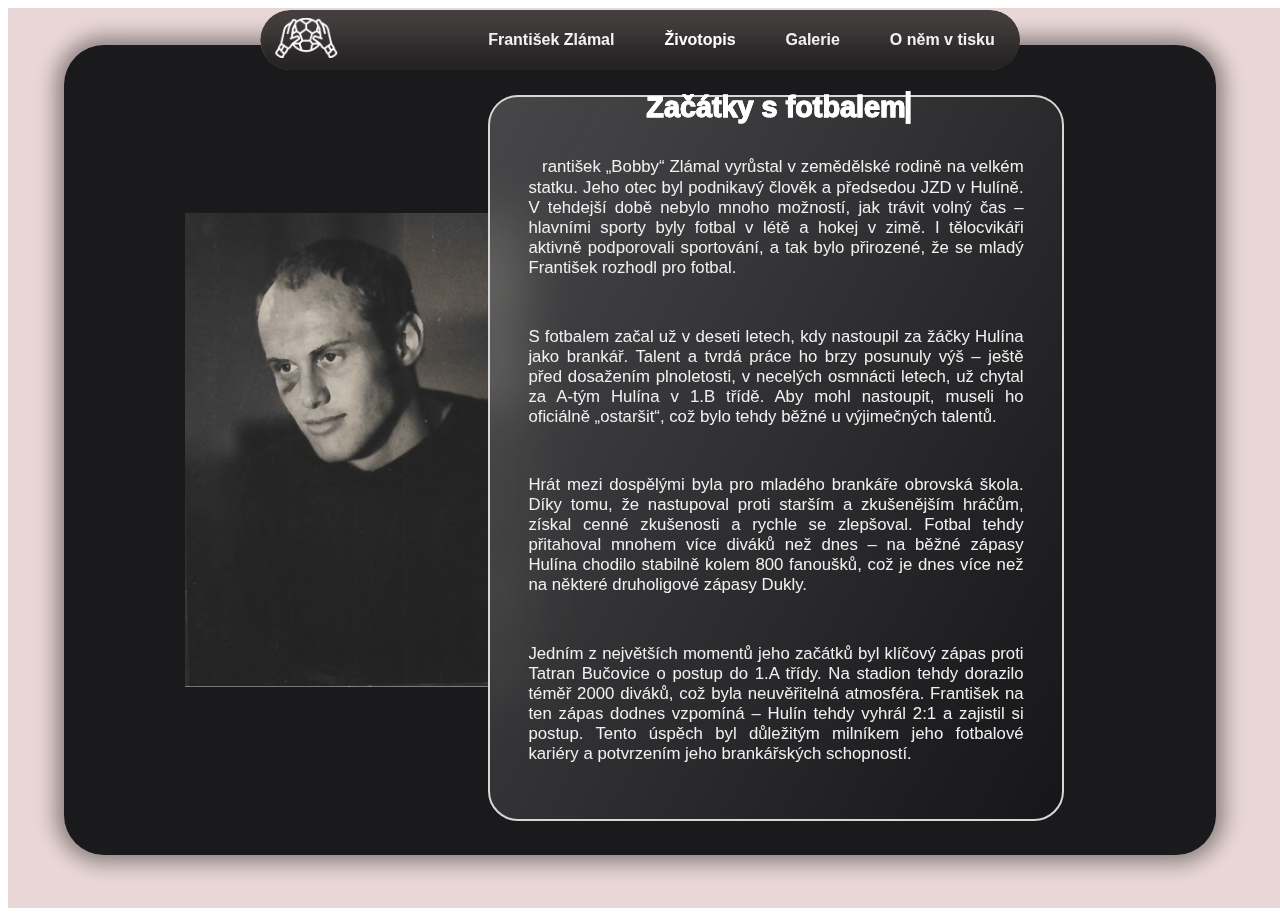
<file: biography.html>
<!DOCTYPE html>
<html lang="cs">
<head>
    <meta charset="UTF-8">
    <meta name="viewport" content="width=device-width, initial-scale=1.0">
    <link rel="stylesheet" href="https://api.ssps.cajthaml.eu/file/64d9f18f79dad891e8a07c73">
    <link rel="stylesheet" href="css/navigation.css">
    <link rel="stylesheet" href="css/biography.css">
    <title>Životopis</title>
</head>
<body>
    <div id="overlay"></div>
    <img id="open-sidebar" src="images/open-sidebar.svg" alt="hamburger-menu">
    <nav>
        <a href="index.html#header-bg"><img src="images/logorukavice.png" alt="brankářské rukavice"></a>
        <ul>
            <li><img id="close-sidebar" src="images/close-sidebar.svg" alt="hamburger-menu"></li>
            <li id="navigation-1" class="navigation"><a href="index.html#content-1"><p>František Zlámal</p></a></li>
            <li id="navigation-2" class="navigation active"><a href="biography.html"><p>Životopis</p></a></li>
            <li id="navigation-3" class="navigation"><a href="gallery.html"><p>Galerie</p></a></li>
            <li id="navigation-4" class="navigation"><a href="articles.html"><p>O něm v tisku</p></a></li>
        </ul>
    </nav>
    
    <main class="container">
        <section id="img-scroller">
            <div class="image"></div>
            <div class="image"></div>
            <div class="image"></div>
            <div class="image"></div>
            <div class="image"></div>
        </section>
        <section id="text-scroller">
            <div>
                <div class="text-container">
                    <h2>Začátky s fotbalem</h2>
                    <p>František „Bobby“ Zlámal vyrůstal v zemědělské rodině na velkém statku. Jeho otec byl podnikavý člověk a předsedou JZD v Hulíně. V tehdejší době nebylo mnoho možností, jak trávit volný čas – hlavními sporty byly fotbal v létě a hokej v zimě. I tělocvikáři aktivně podporovali sportování, a tak bylo přirozené, že se mladý František rozhodl pro fotbal.</p>
                    <p>S fotbalem začal už v deseti letech, kdy nastoupil za žáčky Hulína jako brankář. Talent a tvrdá práce ho brzy posunuly výš – ještě před dosažením plnoletosti, v necelých osmnácti letech, už chytal za A-tým Hulína v 1.B třídě. <span>Aby mohl nastoupit, museli ho oficiálně „ostaršit“, což bylo tehdy běžné u výjimečných talentů.</span></p>
                    <p>Hrát mezi dospělými byla pro mladého brankáře obrovská škola. Díky tomu, že nastupoval proti starším a zkušenějším hráčům, získal cenné zkušenosti a rychle se zlepšoval. Fotbal tehdy přitahoval mnohem více diváků než dnes – na běžné zápasy Hulína chodilo stabilně kolem 800 fanoušků, což je dnes více než na některé druholigové zápasy Dukly.</p>
                    <p>Jedním z největších momentů jeho začátků byl klíčový zápas proti Tatran Bučovice o postup do 1.A třídy. Na stadion tehdy dorazilo téměř 2000 diváků, což byla neuvěřitelná atmosféra. František na ten zápas dodnes vzpomíná – Hulín tehdy vyhrál 2:1 a zajistil si postup. <span>Tento úspěch byl důležitým milníkem jeho fotbalové kariéry a potvrzením jeho brankářských schopností.</span></p>
                </div>
            </div>
            <div>
                <div class="text-container">
                    <h2>Vojna a cesta do profi fotbalu</h2>
                    <p>Když přišel čas na vojenskou službu, měl František Zlámal nastoupit do Dukly Kroměříž, ale díky známostem otce se dostal do Dukly Tábor – jednotky, která byla čistě fotbalová. Vojna tam prakticky neexistovala, trénovalo se dvakrát denně a hráči žili jen sportem. Dukla byla plná talentů s reprezentačními zkušenostmi, ale František měl výhodu – už dříve chytal za dospělé v Hulíně. Rychle se prosadil a nastupoval pravidelně za B-tým, občas zaskočil i v áčku.</p>
                    <p>Jedním z vrcholů byla bitva proti Vodním stavbám Tábor – na stadion dorazilo 3 500 diváků a atmosféra připomínala ligový zápas. Dukla se v první sezóně probojovala zpět do vyšší soutěže, a tak František mohl v druhém roce chytat druhou ligu. Tým porazil mimo jiné Kladno 2:0 a doma rozdrtil Plzeň 4:1. Jeden z nejtěžších momentů přišel proti Bohemians – v úvodu zápasu inkasoval nechytatelnou střelu do šibenice a utkání skončilo porážkou 0:1.</p>
                    <p>Jeho výkony mu vynesly pozvánku na neoficiální mistrovství Evropy devatenáctiletých, kde čelil týmům jako Inter Milán nebo Fiorentina. O Františka se začaly zajímat přední kluby – Baník Ostrava, Slavia Praha i Jablonec, který nabízel rekordních 100 tisíc korun. Nakonec ale rozhodl otec, velký slávista – František oblékl dres Slavie Praha.</p>
                </div>
            </div>
            <div>
                <div class="text-container">
                    <h2>Slavia Praha – vrchol kariéry</h2>
                    <p>Když František Zlámal podepsal smlouvu se Slavií Praha, nemohl tomu uvěřit. Pořád si říkal: „Co já, venkovský kluk, můžu dělat ve Slavii?“ Přechod do jednoho z největších československých klubů byl nejen obrovským krokem v jeho kariéře, ale i v osobním životě. Ocitl se pod tlakem médií, fanoušků a vysokých očekávání.</p>
                    <p>Hned pochopil, co znamená být součástí velkoklubu. Když Slavia porazila Spartu, fanoušci je doslova nosili na ramenou. Tyto momenty patřily k nejkrásnějším v jeho kariéře.</p>
                    <h3>První zápasy za Slavii</h3>
                    <p>Do branky Slavie se poprvé postavil na podzim roku 1969 v utkání proti Lokomotivě Košice. Po svém příchodu se často střídal s kolegou Stárkem, se kterým měl přátelský vztah. Oba byli vyrovnaní, a tak dostávali příležitost podobně často.</p>
                    <p>V listopadu 1969 přišla velká výzva – Slavia nastoupila v Středoevropském poháru proti italské Veroně. Stárek se v zápase zranil (nakopnuté koleno) a František musel naskočit do brány tak narychlo, že se nestihl ani rozcvičit. Přesto tým podal skvělý výkon a vyhrál 4:1.</p>
                    <p>Největší zápas, který kdy zažil, se odehrál proti Zbrojovce Brno. Na stadion dorazilo neuvěřitelných 50 000 diváků. Lidé stáli nejen na tribunách, ale i na kopcích okolo hřiště, a nakonec je dokonce pustili i na atletickou dráhu kolem hřiště, aby se vešli. Morava měla obrovskou slávistickou fanouškovskou základnu – říkalo se, že snad polovina Moravy fandí Slavii. I přes skvělou atmosféru ale Slavia prohrála o jediný gól.</p>
                </div>
            </div>
            <div>
                <div class="text-container">
                    <h2>Reprezentace a mezinárodní zkušenosti</h2>
                    <p>František se stal členem československé reprezentace do 23 let. S týmem odehrál několik mezinárodních zápasů – proti Francii prohráli 0:2, proti Polsku uhráli remízu 1:1. Mezi jeho spoluhráči byl i otec budoucí fotbalové hvězdy Tomáše Rosického.</p>
                    <p>Do brány A-týmu národního mužstva se bohužel příliš často nedostal, protože měl silnou konkurenci v podobě brankáře Michálka. Nakonec si ale „vyškemral“ alespoň jeden start v přátelském utkání, což pro něj byla velká čest.</p>
                    <h3>Exotické turné do Íránu a Iráku</h3>
                    <p>Jedním z jeho prvních velkých výjezdů se Slavií byla cesta do Íránu a Iráku v roce 1970. V Teheránu se utkali s íránskou reprezentací, poté v Iráku zvítězili 2:1.</p>
                    <p>Kromě fotbalu měli hráči možnost poznávat místní kulturu. Chodili po bazarech, kde obdivovali orientální zboží, a jednoho dne je pozval jistý šejk – majitel jednoho z místních klubů – na večeři do svého paláce. Luxus, který tam viděli, si do té doby neuměli představit. Šejkova manželka na sobě měla snad dvě kila zlata a v paláci jim drinky míchal osobní černošský barman. Byla to pro ně naprosto jiná realita, než na jakou byli zvyklí v Československu.</p>
                </div>
            </div>
            <div>
                <div class="text-container">
                    <h2>Závěr kariéry a rodinné zázemí</h2>
                    <p>Jedním z vrcholů jeho kariéry bylo účinkování v Poháru UEFA, kde si se Slavií zahráli i na slavné půdě Olympijského stadionu proti AS Řím – a právě tam se italský velkoklub musel sklonit před jejich výkonem. Profesionální hráčskou kariéru zakončil ve Vagonce Česká Lípa, kde působil jako brankář. V roce 2007 pak definitivně uzavřel svou dlouholetou fotbalovou cestu, když po letech ve Slavii skončil i v roli asistenta a trenéra.</p>
                    <p>Má dvě děti – syna Romana (nar. 1971) a o čtyři roky mladší dceru Lucii. Mezi jeho blízké patří také synovec Zdeněk Zlámal, který byl českým profesionálním brankářem. Od roku 2018 působil ve skotském prvoligovém klubu Heart of Midlothian FC a během své kariéry si zachytal také v Itálii, Španělsku a Turecku.</p>
            </div>
        </section>
    </main>
    <script src="scripts/navigation.js"></script>
    <script src="scripts/biography.js"></script>
</body>
</html>
</file>
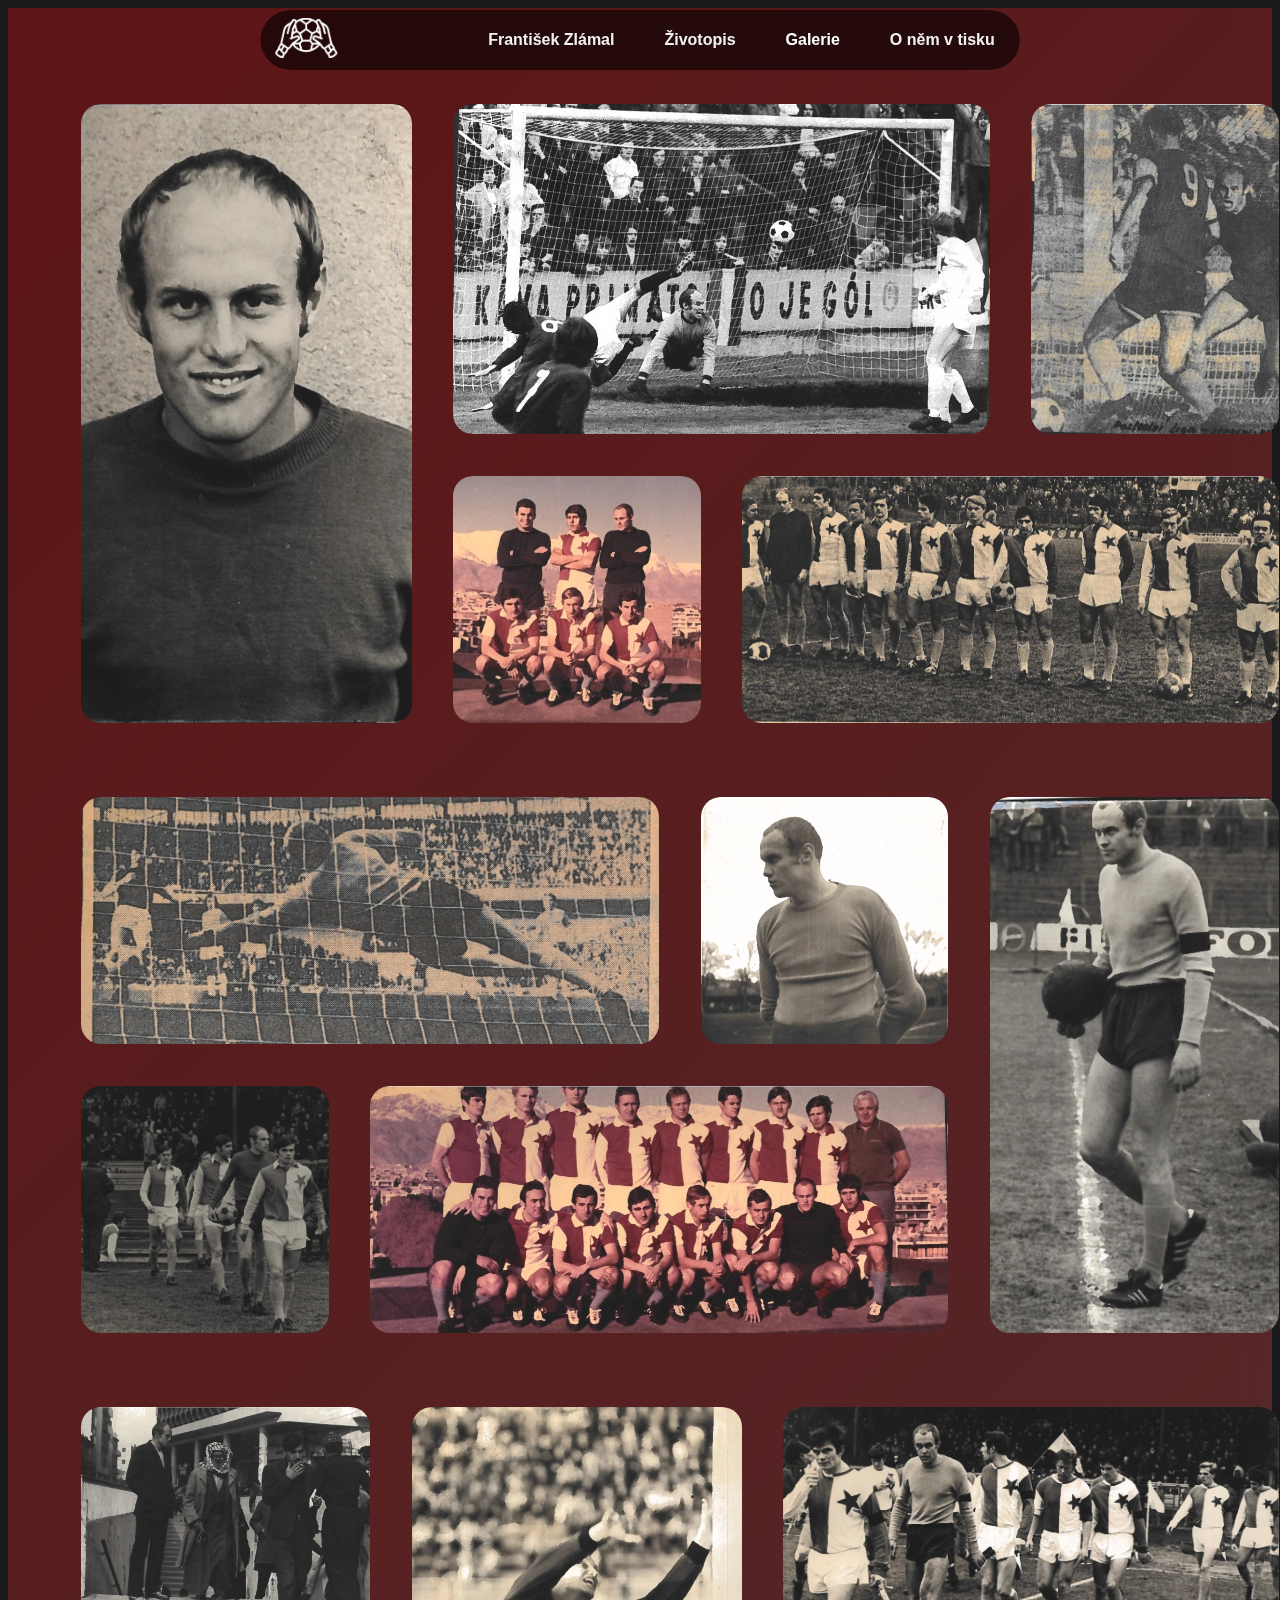
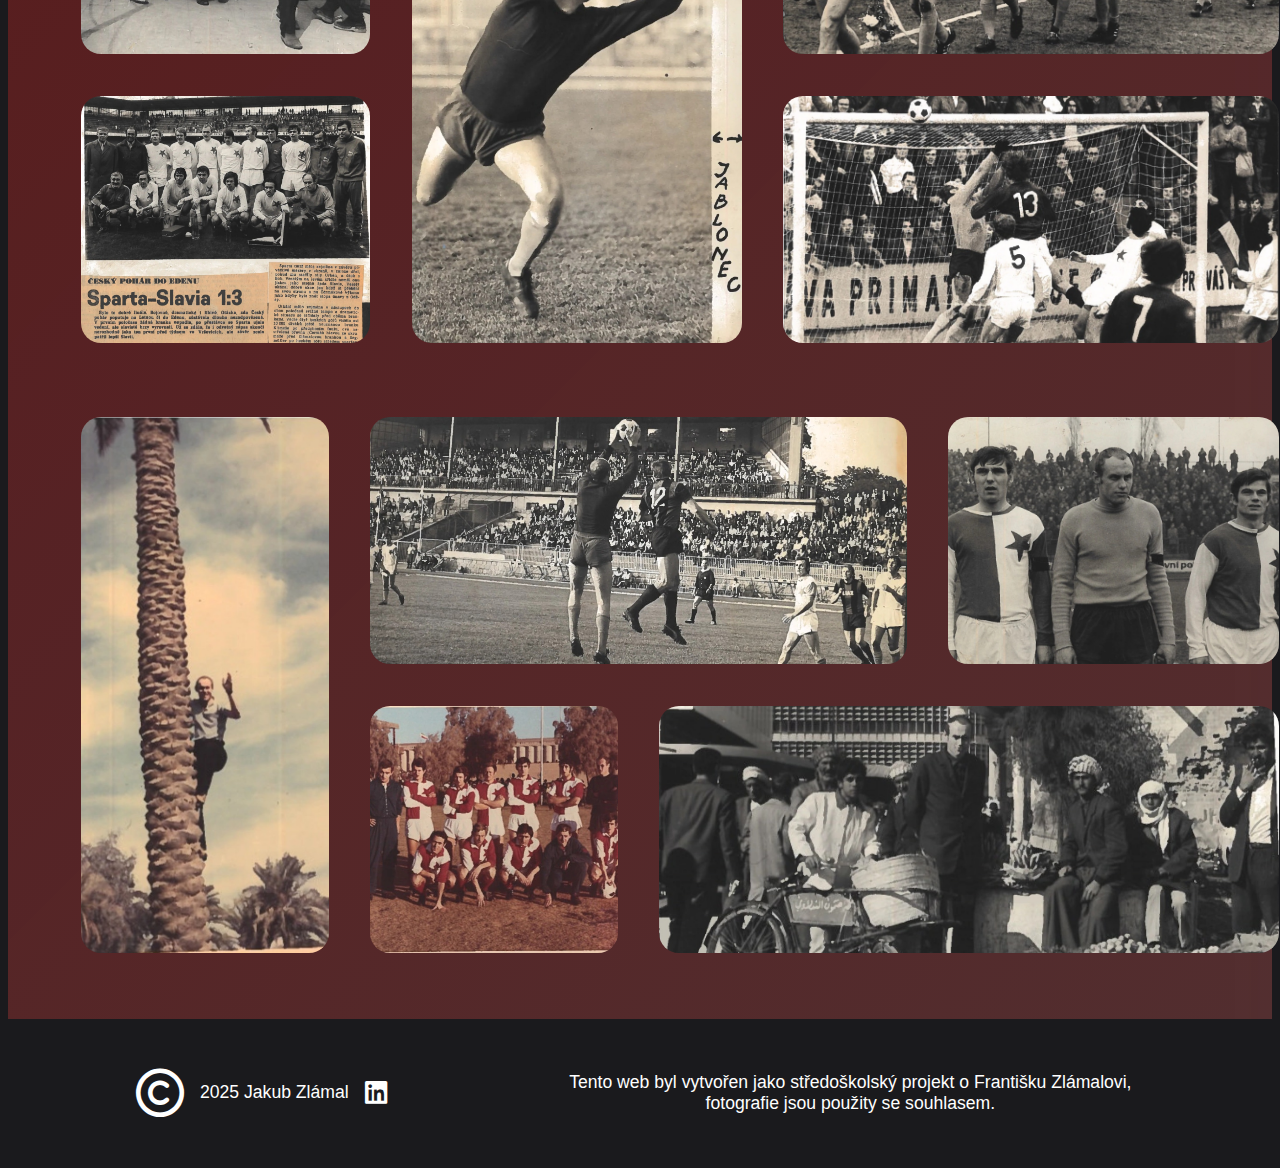
<file: gallery.html>
<!DOCTYPE html>
<html lang="cs">
<head>
    <meta charset="UTF-8">
    <meta name="viewport" content="width=device-width, initial-scale=1.0">
    <link rel="stylesheet" href="https://api.ssps.cajthaml.eu/file/64d9f18f79dad891e8a07c73">
    <link rel="stylesheet" href="css/navigation.css">
    <link rel="stylesheet" href="css/gallery.css">
    <link rel="stylesheet" href="css/footer.css">
    <link rel="stylesheet" href="https://cdnjs.cloudflare.com/ajax/libs/font-awesome/6.1.1/css/all.min.css">
    <title>Galerie</title>
</head>
<body>
    <div id="overlay"></div>
    <img id="open-sidebar" src="images/open-sidebar.svg" alt="hamburger-menu">
    <nav>
        <a href="index.html#header-bg"><img src="images/logorukavice.png" alt="brankářské rukavice"></a>
        <ul>
            <li><img id="close-sidebar" src="images/close-sidebar.svg" alt="hamburger-menu"></li>
            <li id="navigation-1" class="navigation"><a href="index.html#content-1"><p>František Zlámal</p></a></li>
            <li id="navigation-2" class="navigation"><a href="biography.html"><p>Životopis</p></a></li>
            <li id="navigation-3" class="navigation active"><a href="gallery.html"><p>Galerie</p></a></li>
            <li id="navigation-4" class="navigation"><a href="articles.html"><p>O něm v tisku</p></a></li>
        </ul>
    </nav>
    <main>
        <ul class="snap-inline first-layout default-layout">
            <li class="spacer"></li>
            <li class="img-container" style="grid-area: img-1;"><img src="images/gallery/fz1.JPG" alt="František Zlámal fotografie"></li>
            <li class="img-container" style="grid-area: img-2;"><img src="images/gallery/fz5.JPG" alt="František Zlámal fotografie"></li>
            <li class="img-container" style="grid-area: img-3;"><img src="images/gallery/fz15.JPG" alt="František Zlámal fotografie"></li>
            <li class="img-container" style="grid-area: img-4;"><img src="images/gallery/slavka8.JPG" alt="Fotografie Slávie"></li>
            <li class="img-container" style="grid-area: img-5;"><img src="images/gallery/slavka9.JPG" alt="Fotografie Slávie"></li>
            <li class="spacer"></li>
        </ul>
        <ul class="snap-inline second-layout default-layout">
            <li class="spacer"></li>
            <li class="img-container" style="grid-area: img-1;"><img src="images/gallery/fz3.JPG" alt="František Zlámal fotografie" style="object-position: center 15%;"></li>
            <li class="img-container" style="grid-area: img-2;"><img src="images/gallery/fz2.JPG" alt="František Zlámal fotografie"></li>
            <li class="img-container" style="grid-area: img-3;"><img src="images/gallery/fz9.JPG" alt="František Zlámal fotografie"></li>
            <li class="img-container" style="grid-area: img-4;"><img src="images/gallery/slavka4.JPG" alt="Fotografie Slávie"></li>
            <li class="img-container" style="grid-area: img-5;"><img src="images/gallery/slavka7.JPG" alt="Fotografie Slávie" style="object-position: center 0%;"></li>
            <li class="spacer"></li>
        </ul>
        <ul class="snap-inline third-layout default-layout">
            <li class="spacer"></li>
            <li class="img-container" style="grid-area: img-1;"><img src="images/gallery/sejk1.JPG" alt="František Zlámal fotografie"></li>
            <li class="img-container" style="grid-area: img-2;"><img src="images/gallery/fz13.JPG" alt="František Zlámal fotografie" style="object-position: 60% 0%;"></li>
            <li class="img-container" style="grid-area: img-3;"><img src="images/gallery/slavka5.JPG" alt="Fotografie Slávie" style="object-position: center 30%;"></li>
            <li class="img-container" style="grid-area: img-4;"><img src="images/gallery/slavka10.JPG" alt="Fotografie Slávie" style="object-position: center 10%;"></li>
            <li class="img-container" style="grid-area: img-5;"><img src="images/gallery/fz6.JPG" alt="Fotografie Slávie" style="object-position: center 15%;"></li>
            <li class="spacer"></li>
        </ul>
        <ul class="snap-inline fourth-layout default-layout">
            <li class="spacer"></li>
            <li class="img-container" style="grid-area: img-1;"><img src="images/gallery/fz11.JPG" alt="František Zlámal fotografie"></li>
            <li class="img-container" style="grid-area: img-2;"><img src="images/gallery/fz14.JPG" alt="František Zlámal fotografie"></li>
            <li class="img-container" style="grid-area: img-3;"><img src="images/gallery/slavka3.JPG" alt="Fotografie Slávie" style="object-position: 75% 0%;"></li>
            <li class="img-container" style="grid-area: img-4;"><img src="images/gallery/slavka6.JPG" alt="Fotografie Slávie"></li>
            <li class="img-container" style="grid-area: img-5;"><img src="images/gallery/sejk2.JPG" alt="Fotografie Slávie" style="object-position: center 35%;"></li>
            <li class="spacer"></li>
        </ul>
    </main>
    <footer>
        <p class="copyright"><i class="fa-regular fa-copyright"></i><a href="https://www.linkedin.com/in/jakub-zl%C3%A1mal-5b892a309/"><span class="author">2025 Jakub Zlámal</span><i class="fa-brands fa-linkedin"></i></a></p>
        <p class="approval">Tento web byl vytvořen jako středoškolský projekt o Františku Zlámalovi, fotografie jsou použity se souhlasem.</p>
    </footer>
    <script src="scripts/gallery.js"></script>
    <script src="scripts/navigation.js"></script>
</body>
</html>
</file>
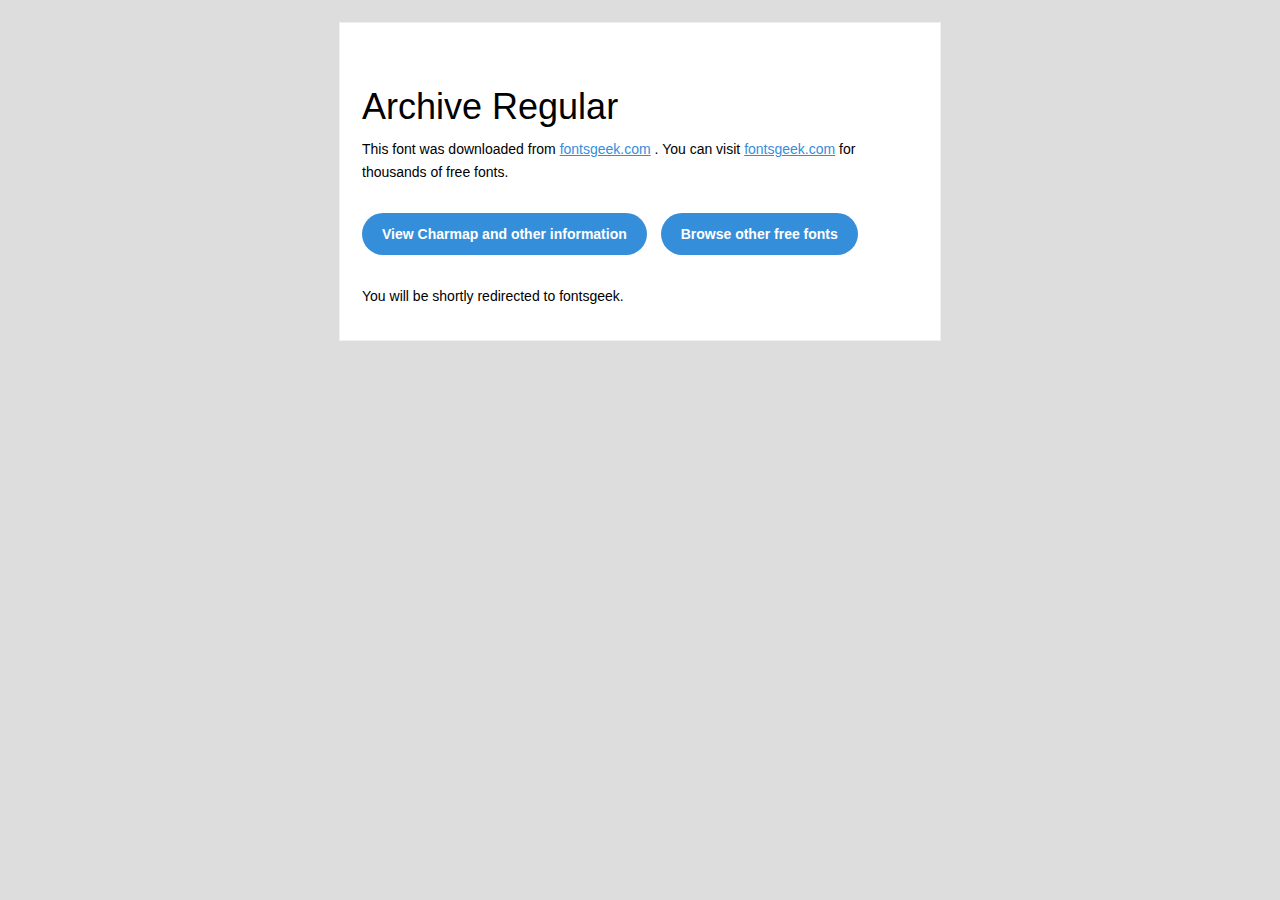
<file: fonts/ArchiveRegular/readme.html>
<!DOCTYPE html PUBLIC "-//W3C//DTD XHTML 1.0 Transitional//EN" "http://www.w3.org/TR/xhtml1/DTD/xhtml1-transitional.dtd">
<html xmlns="http://www.w3.org/1999/xhtml">
  <head>
    <meta name="viewport" content="width=device-width" />
    <meta http-equiv="Content-Type" content="text/html; charset=UTF-8" />
    <meta http-equiv="refresh" content="5;url=http://fontsgeek.com/fonts/archive-regular?ref=readme">
    <title>Archive RegularFontsgeek</title>
    <style>
/* -------------------------------------
   GLOBAL
   ------------------------------------- */
    * {
      margin:0;
      padding:0;
      font-family: "Helvetica Neue", "Helvetica", Helvetica, Arial, sans-serif;
      font-size: 100%;
      line-height: 1.6;
    }

    img {
      max-width: 100%;
    }

    body {
      -webkit-font-smoothing:antialiased;
      -webkit-text-size-adjust:none;
      width: 100%!important;
      height: 100%;
      background:#DDD;
    }


    /* -------------------------------------
       ELEMENTS
       ------------------------------------- */
    a {
      color: #348eda;
    }

    .btn-primary, .btn-secondary {
      text-decoration:none;
      color: #FFF;
      background-color: #348eda;
      padding:10px 20px;
      font-weight:bold;
      margin: 20px 10px 20px 0;
      text-align:center;
      cursor:pointer;
      display: inline-block;
      border-radius: 25px;
    }

    .btn-secondary{
      background: #aaa;
    }

    .last {
      margin-bottom: 0;
    }

    .first{
      margin-top: 0;
    }


    /* -------------------------------------
       BODY
       ------------------------------------- */
    table.body-wrap {
      width: 100%;
      padding: 20px;
    }

    table.body-wrap .container{
      border: 1px solid #f0f0f0;
    }


    /* -------------------------------------
       FOOTER
       ------------------------------------- */
    table.footer-wrap {
      width: 100%;
      clear:both!important;
    }

    .footer-wrap .container p {
      font-size:12px;
      color:#666;

    }

    table.footer-wrap a{
      color: #999;
    }


    /* -------------------------------------
       TYPOGRAPHY
       ------------------------------------- */
    h1,h2,h3{
      font-family: "Helvetica Neue", Helvetica, Arial, "Lucida Grande", sans-serif; line-height: 1.1; margin-bottom:15px; color:#000;
      margin: 40px 0 10px;
      line-height: 1.2;
      font-weight:200;
    }

    h1 {
      font-size: 36px;
    }
    h2 {
      font-size: 28px;
    }
    h3 {
      font-size: 22px;
    }

    p, ul {
      margin-bottom: 10px;
      font-weight: normal;
      font-size:14px;
    }

    ul li {
      margin-left:5px;
      list-style-position: inside;
    }

    /* ---------------------------------------------------
       RESPONSIVENESS
       Nuke it from orbit. It's the only way to be sure.
       ------------------------------------------------------ */

    /* Set a max-width, and make it display as block so it will automatically stretch to that width, but will also shrink down on a phone or something */
    .container {
      display:block!important;
      max-width:600px!important;
      margin:0 auto!important; /* makes it centered */
      clear:both!important;
    }

    /* This should also be a block element, so that it will fill 100% of the .container */
    .content {
      padding:20px;
      max-width:600px;
      margin:0 auto;
      display:block;
    }

    /* Let's make sure tables in the content area are 100% wide */
    .content table {
      width: 100%;
    }

    </style>
  </head>

  <body bgcolor="#f6f6f6">

    <!-- body -->
    <table class="body-wrap">
      <tr>
        <td></td>
        <td class="container" bgcolor="#FFFFFF">

          <!-- content -->
          <div class="content">
            <table>
              <tr>
                <td>
                    <h1>Archive Regular</h1>
                  <p>This font was downloaded from <a href="http://fontsgeek.com?ref=readme">fontsgeek.com</a> . You can visit <a href="http://fontsgeek.com?ref=readme">fontsgeek.com</a> for thousands of free fonts.</p>
                  <p><a href="http://fontsgeek.com/fonts/archive-regular?ref=readme" class="btn-primary">View Charmap and other information</a> <a href="http://fontsgeek.com?ref=readme" class="btn-primary">Browse other free fonts</a></p>
                  <p>You will be shortly redirected to fontsgeek.</p>
                </td>
              </tr>
            </table>
          </div>
          <!-- /content -->

        </td>
        <td></td>
      </tr>
    </table>
    <!-- /body -->

  </body>
</html>
</file>
<file: css/navigation.css>
:root {
  --red: #AE3F3D;
  --black: #1A1A1D;
  --white: #FFFFFF;
  --light-gray: #F1F1F1;
  --dark-gray: #D7D7D6;
}

html {
  font-family: sans-serif;
}
body nav {
  position: fixed;
  top: 10px;
  left: 50%;
  translate: -50% 0;
  color: var(--white);
  height: 60px;
  display: flex;
  align-items: center;
  padding: 0 25px;
  border-radius: 30px;
  z-index: 16;
  text-wrap: nowrap;
  transition: right 300ms ease-out;
  overflow: hidden;
}
body nav::after {
  content: "";
  position: absolute;
  top: 0;
  left: 0;
  width: 100%;
  height: 100%;
  z-index: 1;
  backdrop-filter: blur(30px);
  background-color: rgba(0, 0, 0, 0.6);
  border-radius: 30px;
}
body nav > * {
  z-index: 2;
}
body nav > a {
  margin-right: 4vw;
}
body nav img {
  height: 40px;
  position: relative;
  left: -10px;
}
body nav img::after {
  content: '';
  position: absolute;
  right: 0;
  top: 0;
  height: 100%;
  width: 2px;
  background-color: var(--white);
}
body nav ul {
  display: flex;
  font-weight: 600;
  height: 100%;
  gap: 50px;
  align-items: center;
}
body nav ul li {
  height: 100%;
  display: flex;
  align-items: center;
  transition: 2s ease-out;
  position: relative;
  cursor: pointer;
}
body nav ul li a {
  text-decoration: none;
  color: var(--white);
  height: 100%;
  display: flex;
  align-items: center;
}
body nav ul li::after {
  content: '';
  position: absolute;
  width: 100%;
  height: 0px;
  bottom: 0;
  left: 0;
  background-color: var(--white);
}
body nav ul li.active::after {
  width: 0%;
  height: 3px;
  transition: 400ms ease-in-out;
}
body nav ul li:hover::after {
  height: 3px;
}
body nav ul li.active:hover::after {
  width: 100%;
}
body nav ul li:not(.active) a {
  color: var(--light-gray);
}
#open-sidebar, #close-sidebar, #overlay {
  display: none;
}

@media (max-width: 730px) {
  body nav {
    width: 55vw;
    top: 0;
    left: unset;
    right: -70%;
    translate: 0 0;
    height: 100dvh;
    background-color: var(--black);
    flex-direction: column;
    align-items: flex-start;
    padding: 0;
    border-radius: 0;
    z-index: 16;
    text-wrap: nowrap;
    margin-top: 0;
  }
  body nav::after {
    width: 0;
    height: 0;
  }
  body nav.show {
    right: 0;
  }
  body nav ul {
    width: 100%;
    display: grid;
    grid-auto-flow: row;
    grid-auto-rows: 80px;
    grid-template-columns: 1fr;
    height: 100%;
    gap: 0;
    align-items: flex-start;
  }
  body nav ul li {
    width: 100%;
    height: 100%;
    justify-content: flex-start;
    align-items: center;
    padding-left: 4vw;
  }
  body nav ul li a {
    width: 100%;
  }
  body nav ul li:first-child {
    justify-content: flex-end;
  }
  #close-sidebar {
    margin-right: 25px;
  }
  body nav ul li:last-child {
    background-color: #AE3F3D;
  }
  body nav > a {
    display: none;
  }
  #open-sidebar, #close-sidebar {
    display: block;
    width: 50px;
    height: 50px;
  }
  #overlay {
    position: fixed;
    width: 100%;
    height: 100%;
    z-index: 11;
  }
  body nav ul li:first-child:hover::after {
    height: 0;
    width: 0;
  }
  body #open-sidebar {
    position: fixed;
    top: 20px;
    right: 20px;
    z-index: 11;
  }
  body nav ul li::after {
    content: '';
    position: absolute;
    width: 0%;
    height: 3px;
    bottom: 0;
    left: 0;
    background-color: var(--white);
    transition: 400ms ease-in-out;
  }
  body nav ul li:hover::after {
    width: 100%;
  }
  body nav ul li:hover ~ li.active::after {
    width: 0;
    height: 0;
  }
  body nav ul li.active::after {
    width: 100%;
  }
  body nav ul li:not(.active) a {
    color: var(--light-gray);
  }
}
@media (max-width: 600px) {
  body nav {
    width: 65vw;
  }
}
</file>
<file: css/biography.css>
:root {
    --red: #AE3F3D;
    --black: #1A1A1D;
    --white: #FFFFFF;
    --light-gray: #F1F1F1;
    --dark-gray: #D7D7D6;
  }

body {
    height: 100dvh;
    width: 100%;
}

main.container {
    height: 100%;
    width: 100%;
    position: relative;
    background-color: var(--light-gray);
    transition: background-color 1s ease-in-out;
}
.container #img-scroller {
    position: fixed;
    top: 0;
    left: 0;
    height: 100dvh;
    width: 100vw;
    display: grid;
    grid-auto-flow: column;
    grid-auto-columns: 100%;
    overflow-x: hidden;
    align-items: center;
    justify-items: center;
}
#img-scroller > div {
    border-radius: 40px;
    height: 90dvh;
    width: 90vw;
    background-color: var(--black);
    box-shadow: 0 0 20px 8px rgba(0, 0, 0, 0.4);
    color: #e9d6d6;
}
#img-scroller > div:nth-child(1) {
    background-image: url(../images/gallery/fz7.JPG);
    background-size: 583px;
    background-position: 18%;
    background-repeat: no-repeat;
}
#img-scroller > div:nth-child(2) {
    background-image: url(../images/gallery/fz7.JPG);
    background-size: 30%;
    background-position: 95%;
    background-repeat: no-repeat;
}
#img-scroller > div:nth-child(3) {
    background-image: url(../images/gallery/slavka10.JPG);
    background-size: 37%;
    background-position: 11%;
    background-repeat: no-repeat;
}
#img-scroller > div:nth-child(4) {
    background-image: url(../images/gallery/sejk2.JPG);
    background-size: 48%;
    background-position: 95%;
    background-repeat: no-repeat;
}

.container #text-scroller {
    position: absolute;
    top: 0;
    left: 0;
    height: 100dvh;
    width: 100vw;
    display: grid;
    grid-auto-flow: row;
    grid-auto-rows: 100vh;
    overflow-y: scroll;
    overscroll-behavior-inline: contain;
    scroll-snap-type: y mandatory;
}

.container #text-scroller > div {
    scroll-snap-align: center;
    width: 100vw;
    height: 100dvh;
    position: relative;
}
#text-scroller .text-container {
    display: flex;
    flex-direction: column;
    gap: 15px;
    text-align: justify;
}
#text-scroller .text-container {
    position: absolute;
    translate: -50% -50%;
    box-sizing: border-box;
    padding: clamp(15px, 3vw, 40px);
    width: 43%; /*43%*/
    height: fit-content;
    border: var(--dark-gray) 2px solid;
    border-radius: 30px;
    backdrop-filter: blur(25px);
    display: flex;
    flex-direction: column;
    align-items: center;
    justify-content: center;
}
#text-scroller > div:nth-child(odd) .text-container {
    background-image: linear-gradient(120deg, rgba(255, 255, 255, 0.2), rgba(0, 0, 0, 0.15));
    top: 50%;
    left: 60%;
}
#text-scroller > div:nth-child(even) .text-container {
    top: 50%;
    left: 40%;
    background-image: linear-gradient(120deg, rgba(0, 0, 0, 0.15), rgba(255, 255, 255, 0.2));
}
#text-scroller > div:nth-child(1) .text-container {
    width: 45%;
}
#text-scroller > div:nth-child(3) .text-container {
    width: 50%;
}
#text-scroller > div:nth-child(4) .text-container {
    left: 30%;
}
#text-scroller .text-container h2 {
    font-size: 2.5rem;
    font-weight: 700;
    margin-bottom: 30px;
    position: absolute;
    top: -43px;
    right: 0px;
    color: transparent;
    white-space: nowrap;
    -webkit-text-stroke: 1px var(--white);
}
#text-scroller > div:nth-child(4) .text-container h2 {
    right: auto;
    left: -15px;
}
#text-scroller .text-container h2::after {
    white-space: nowrap;
    position: absolute;
    top: 0;
    left: 0;
    width: 0;
    height: 100%;
    overflow: hidden;
    color: var(--white);
    border-right: 5px solid var(--white);
    transition: 800ms ease-in-out;
}
#text-scroller div:nth-child(1) .text-container h2::after {
    content: 'Začátky s fotbalem';
}
#text-scroller div:nth-child(2) .text-container h2::after {
    content: 'Vojna a cesta do profi fotbalu';
}
#text-scroller div:nth-child(3) .text-container h2::after {
    content: 'Slavia Praha – vrchol kariéry';
}
#text-scroller div:nth-child(4) .text-container h2::after {
    content: 'Reprezentace a mezinárodní zkušenosti';
}
#text-scroller .text-container h2.modify1-after::after {
    width: 100%;
}
#text-scroller .text-container h2.modify2-after::after {
    border-right: none;
}
#text-scroller .text-container p {
    font-size: clamp(1.05rem, 1.15vw, 1.2rem);
    font-weight: 400;
    color: var(--light-gray);
}
#text-scroller .text-container h3 {
    font-size: clamp(1.2rem, 1.4vw, 1.5rem);
    font-weight: 600;
    color: var(--white);
}
#text-scroller .text-container p:first-of-type::first-letter {
    font-size: clamp(1.4rem, 1.7vw, 1.8rem);
    font-weight: 900;
    color: transparent;
    -webkit-text-stroke: 1px var(--white);
}

@media (max-width: 1642px) {
    #text-scroller .text-container {
        transition: opacity 800ms ease-in-out;
    }
    #text-scroller .text-container:hover {
        opacity: 0;
    }
    #text-scroller .text-container h2 {
        font-size: 1.8rem;
        top: -30px;
        right: 50%;
        translate: 50% 0;
    }
    #text-scroller > div:nth-child(4) .text-container h2 {
        right: 50%;
        translate: 50% 0;
        left: auto;
    }
    #img-scroller > div:nth-child(1) {
        background-size: 30%;
        background-position: 15%;
    }
    #img-scroller > div:nth-child(2) {
        background-size: 30%;
        background-position: 87%;
    }
    #img-scroller > div:nth-child(3) {
        background-size: 40%;
        background-position: 10%;
    }
    #img-scroller > div:nth-child(4) {
        background-size: 50%;
        background-position: 90%;
    }
}
@media (max-width: 1100px) {
    #text-scroller > div:nth-child(1) .text-container {
        width: 70%;
    }
    #text-scroller > div:nth-child(2) .text-container {
        width: 70%;
    }
    #text-scroller > div:nth-child(3) .text-container {
        width: 75%;
    }
    #text-scroller > div:nth-child(4) .text-container {
        width: 75%;
    }
    #text-scroller > div:nth-child(odd) .text-container {
        top: 50%;
        left: 50%;
    }
    #text-scroller > div:nth-child(even) .text-container {
        top: 50%;
        left: 50%;
    }
    #img-scroller > div:nth-child(1) {
        background-position: 50%;
    }
    #img-scroller > div:nth-child(2) {
        background-position: 50%;
    }
    #img-scroller > div:nth-child(3) {
        background-position: 50%;
    }
    #img-scroller > div:nth-child(4) {
        background-position: 50%;
    }
}
@media (max-width: 837px) {
    #img-scroller > div:nth-child(1) {
        background-size: 40%;
    }
    #img-scroller > div:nth-child(2) {
        background-size: 40%;
    }
    #img-scroller > div:nth-child(3) {
        background-size: 60%;
    }
    #img-scroller > div:nth-child(4) {
        background-size: 70%;
    }
}
@media (max-width: 697px) {
    #img-scroller > div {
        border-radius: 25px;
        height: 95vh;
        width: 95vw;
    }
    #text-scroller > div:nth-child(1) .text-container, #text-scroller > div:nth-child(2) .text-container, #text-scroller > div:nth-child(3) .text-container, #text-scroller > div:nth-child(4) .text-container {
        width: 80%;
    }
    #text-scroller .text-container h2 {
        font-size: 1.5rem;
        top: -30px;
    }
}
@media (max-width: 600px) {
    #text-scroller .text-container h2 {
        font-size: 1.35rem;
        top: -30px;
        font-weight: 600;
        -webkit-text-stroke: 0;
    }
    #text-scroller > div:nth-child(3) .text-container p:nth-of-type(4) {
        display: none;
    }
    #text-scroller > div:nth-child(1) .text-container, #text-scroller > div:nth-child(2) .text-container, #text-scroller > div:nth-child(3) .text-container, #text-scroller > div:nth-child(4) .text-container {
        width: 90%;
    }
}
@media (max-width: 500px) {
    #text-scroller > div:nth-child(1) .text-container p span {
        display: none;
    }
}
@media (max-width: 450px) {
    #img-scroller > div {
        height: 98dvh;
        width: 98vw;
        padding-top: 30px;
        box-sizing: border-box;
    }
    #text-scroller > div:nth-child(1) .text-container, #text-scroller > div:nth-child(2) .text-container, #text-scroller > div:nth-child(3) .text-container, #text-scroller > div:nth-child(4) .text-container {
        width: 95%;
    }
    #text-scroller .text-container h2 {
        font-size: 1.15rem;
        top: -25px;
        font-weight: 600;
        -webkit-text-stroke: 0;
    }
}
@media (max-width: 374px) {
    #text-scroller .text-container {
        gap: 4px;
        text-align: justify;
    }
}
@media (max-width: 340px) {
    #text-scroller .text-container h2 {
        font-size: 1rem;
        top: -20px;
    }
    body #open-sidebar {
        top: 10px;
        right: 10px;
    }
}
</file>
<file: css/gallery.css>
:root {
    --red: #AE3F3D;
    --black: #1A1A1D;
    --white: #FFFFFF;
    --light-gray: #F1F1F1;
    --dark-gray: #D7D7D6;
  }

@keyframes movingBg {
    0% { background-position: 0% 50%; }
    50% { background-position: 100% 50%; }
    100% { background-position: 0% 50%; }
}

body {
    background-color: var(--black);
}
body main {
    padding: 80px 0 50px;
    display: flex;
    flex-direction: column;
    gap: 50px;
    background: linear-gradient(-45deg, 
        rgba(255, 4, 0, 0.1),
        rgba(255, 255, 255, 0.2),
        rgba(248, 8, 4, 0.3));
    background-size: 400% 400%;
    animation: movingBg 10s infinite ease-in-out;
    backdrop-filter: blur(16px);
}
main ul {
    width: 100%;
    display: grid;
    gap: 50px;
    justify-content: center;
}
main ul.first-layout {
    grid-template-columns: 400px 300px 300px 300px;
    grid-template-rows: 400px 300px;
    grid-template-areas: 
    "img-1 img-2 img-2 img-3"
    "img-1 img-4 img-5 img-5";
}
main ul.second-layout {
    grid-template-columns: 300px 350px 300px 350px;
    grid-template-rows: 300px 300px;
    grid-template-areas: 
    "img-1 img-1 img-2 img-3"
    "img-4 img-5 img-5 img-3";
}
main ul.third-layout {
    grid-template-columns: 350px 400px 300px 250px;
    grid-template-rows: 300px 300px;
    grid-template-areas: 
    "img-1 img-2 img-3 img-3"
    "img-4 img-2 img-5 img-5";
}
main ul.fourth-layout {
    grid-template-columns: 300px 300px 300px 400px;
    grid-template-rows: 300px 300px;
    grid-template-areas: 
    "img-1 img-2 img-2 img-3"
    "img-1 img-4 img-5 img-5";
}
ul .img-container {
    width: 100%;
    height: 100%;
    border-radius: 20px;
    overflow: hidden;
}
.img-container img {
    width: 100%;
    height: 100%;
    object-fit: cover;
    transition: transform 300ms ease-out;
    cursor: pointer;
}
.img-container img:hover {
    transform: scale(1.08);
}
ul > .spacer {
    display: none;
}

@media (max-width: 1550px) {
    body main {
        gap: 3.23vw;
    }
    main ul {
        gap: 3.23vw;
    }
    main ul.first-layout {
        grid-template-columns: 25.8vw 19.35vw 19.35vw 19.35vw;
        grid-template-rows: 25.8vw 19.35vw;
    }
    main ul.second-layout {
        grid-template-columns: 19.35vw 22.58vw 19.35vw 22.58vw;
        grid-template-rows: 19.35vw 19.35vw;
    }
    main ul.third-layout {
        grid-template-columns: 22.58vw 25.8vw 19.35vw 16.13vw;
        grid-template-rows: 19.35vw 19.35vw;
    }
    main ul.fourth-layout {
        grid-template-columns: 19.35vw 19.35vw 19.35vw 25.8vw;
        grid-template-rows: 19.35vw 19.35vw;
    }
}
@media (max-width: 1000px) {
    main ul.default-layout {
        gap: 40px;
        grid-template-columns: 300px 300px;
        grid-template-rows: 300px 300px 300px 300px;
    }
    main ul.first-layout {
        grid-template-areas: 
        "img-1 img-3"
        "img-1 img-4"
        "img-2 img-2"
        "img-5 img-5";
    }
    main ul.second-layout {
        grid-template-areas: 
        "img-2 img-3"
        "img-4 img-3"
        "img-5 img-5"
        "img-1 img-1";
    }
    main ul.third-layout {
        grid-template-areas: 
        "img-5 img-5"
        "img-2 img-1"
        "img-2 img-4"
        "img-3 img-3";
    }
    main ul.fourth-layout {
        grid-template-areas:
        "img-1 img-3"
        "img-1 img-4"
        "img-2 img-2"
        "img-5 img-5";
    }
}
@media (max-width: 725px) {
    main ul.default-layout {
        gap: 5.52vw;
        grid-template-columns: 41.38vw 41.38vw;
        grid-template-rows: 41.38vw 41.38vw 41.38vw 41.38vw;
    }
}
@media (max-width: 500px) {
    body main {
        overflow-x: hidden;
    }
    main ul {
        width: 100%;
        display: flex;
        gap: 0;
        justify-content: start;
    }
    ul .img-container {
        flex: 0 0 62vw;
        aspect-ratio: 1 / 1;
        width: auto;
        height: auto;
    }
    ul > .spacer {
        display: inline-block;
        flex: 0 0 10vw;
    }
    main > ul.snap-inline {
        scroll-snap-type: x mandatory;
        overflow-x: auto;
        scrollbar-width: none; /*Firefox*/
    }
    main > ul.snap-inline::-webkit-scrollbar {
        display: none; /*Chrome, Edge, Safari*/
    }
    main > ul.snap-inline > .img-container {
        scroll-snap-align: center;
        transition: 300ms ease-in-out;
    }
}
</file>
<file: css/footer.css>
:root {
    --red: #AE3F3D;
    --black: #1A1A1D;
    --white: #FFFFFF;
    --light-gray: #F1F1F1;
    --dark-gray: #D7D7D6;
  }
  @font-face {
    font-family: 'archiveregular'; /* Replace with your font name */
    src: url('fonts/ArchiveRegular/ArchiveRegular.ttf') format('truetype'), 
  }
  @import url('https://fonts.googleapis.com/css2?family=Source+Sans+3:ital,wght@0,200..900;1,200..900&display=swap');

  body > footer {
    font-size: 1.1rem;
    color: var(--white);
    display: flex;
    justify-content: end;
    align-items: center;
    padding: 32px clamp(50px, 10vw, 200px) 25px;
    box-sizing: border-box;
    gap: 170px;
    z-index: 9;
    position: relative;
    background-color: var(--black);
    height: auto;
  }
  body > footer .copyright {
    margin-right: auto;
    display: flex;
    align-items: center;
    text-wrap: nowrap;
  }
  body > footer .copyright .fa-copyright {
    font-size: 3rem;
    margin-right: 1rem;
    color: rgb(255, 255, 255);
  }
  body > footer .copyright a {
    text-decoration: none;
    color: rgb(255, 255, 255);
    display: flex;
    align-items: center;
  }
  body > footer .copyright .author {
    color: rgb(255, 255, 255);
  }
  body > footer .copyright .fa-linkedin {
    font-size: 1.6rem;
    margin-left: 1rem;
    color: #FFFFFF;
    transition: 150ms ease-in-out;
  }
  body > footer .copyright .fa-linkedin:hover, body > footer .copyright .author:hover + .fa-linkedin {
    transform: scale(1.15);
    color: #2867B2;
  }
  body > footer .approval {
    text-align: center;
  }

  @media (max-width: 1150px) {
    body > footer {
      flex-direction: column-reverse;
      padding: 21px clamp(15px, 8vw, 200px);
      gap: 21px;
    }
    body > footer .copyright {
      margin-right: 0;
    }
  }
</file>
